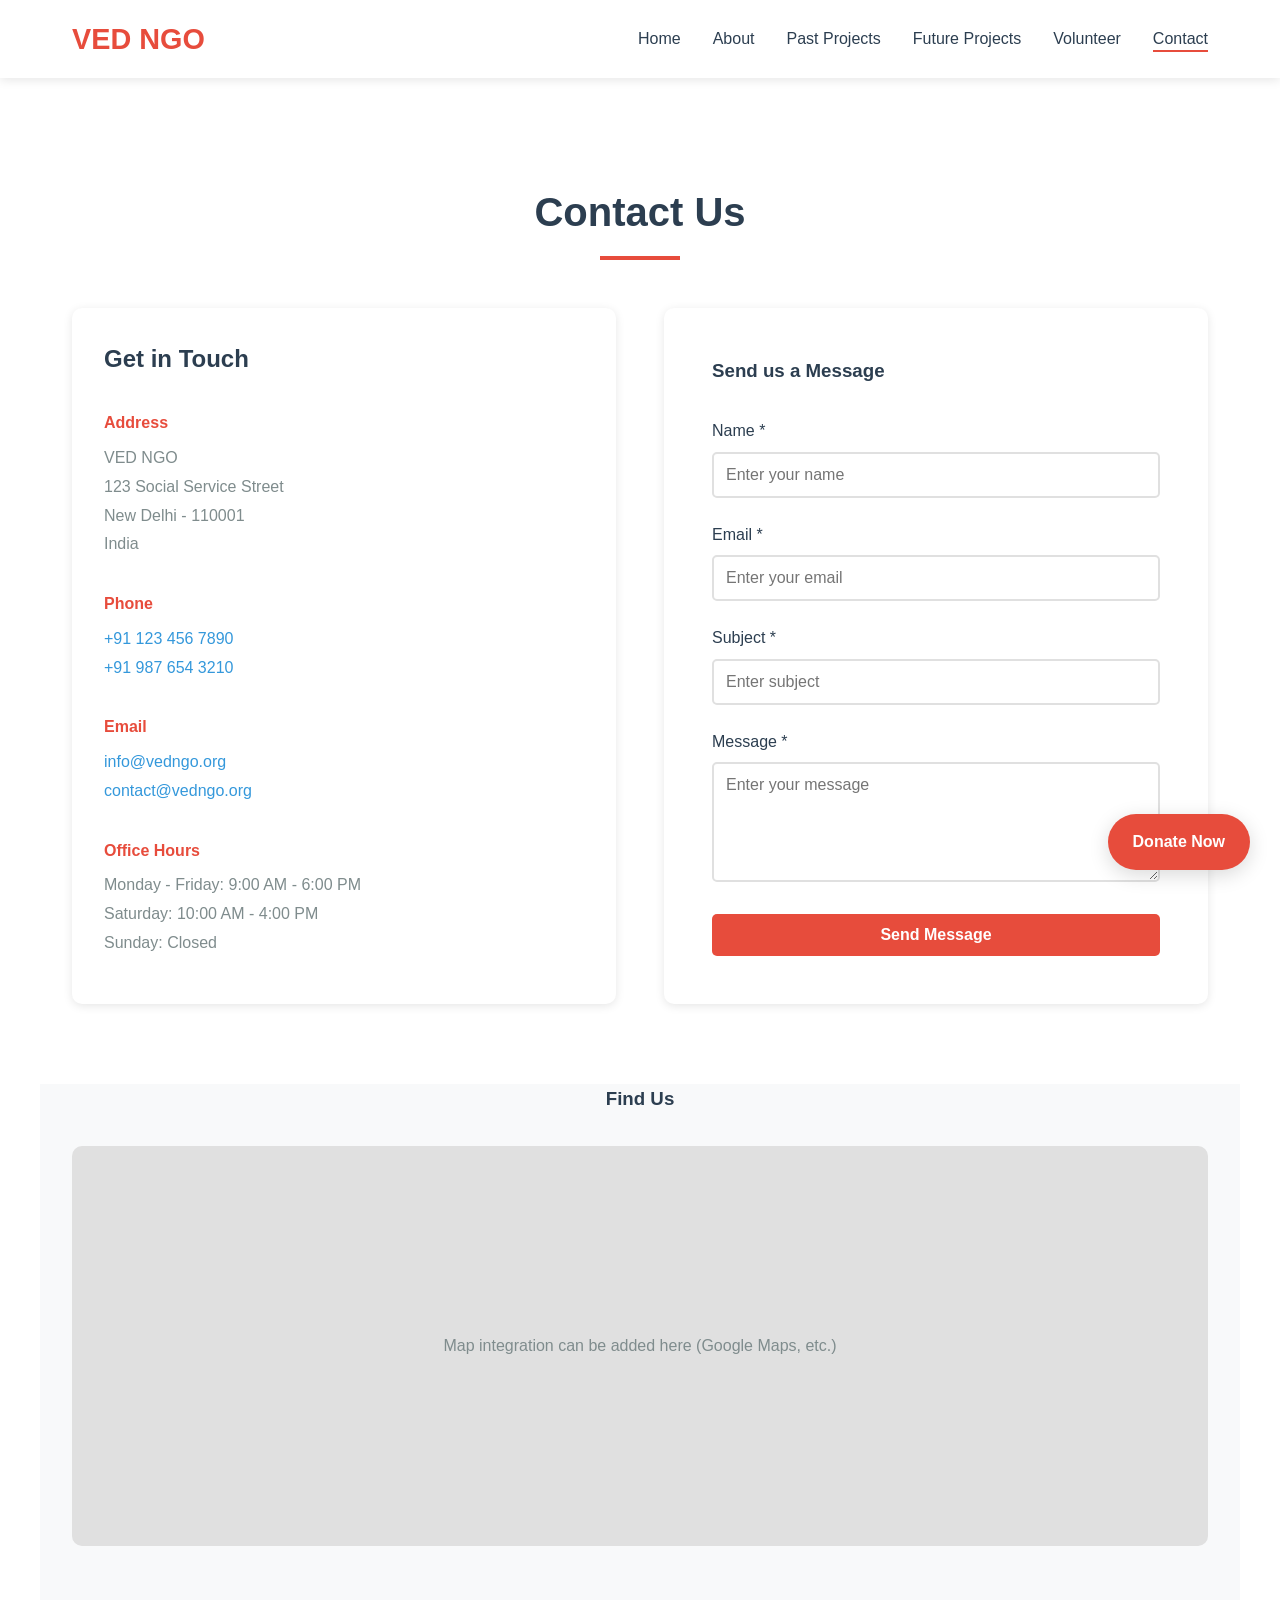
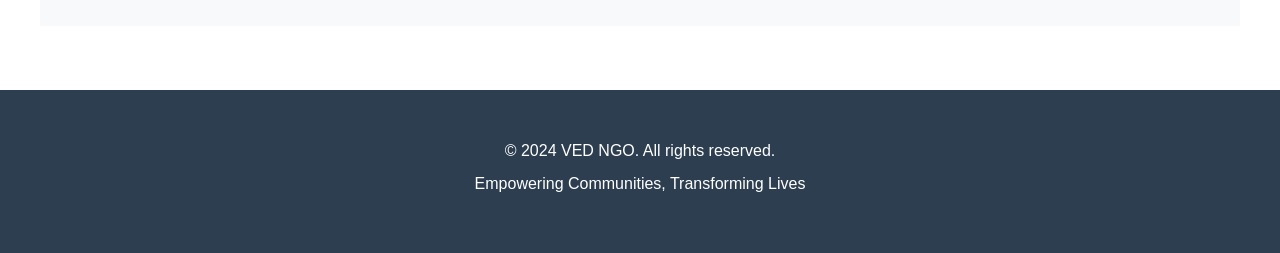
<file: contact.html>
<!DOCTYPE html>
<html lang="en">
<head>
    <meta charset="UTF-8">
    <meta name="viewport" content="width=device-width, initial-scale=1.0">
    <title>Contact Us - VED NGO</title>
    <link rel="stylesheet" href="assets/css/style.css">
</head>
<body>
    <!-- Page Loader -->
    <div class="page-loader">
        <div class="loader-spinner"></div>
    </div>

    <!-- Navigation Bar -->
    <nav class="navbar">
        <div class="nav-container">
            <a href="index.html" class="logo">VED NGO</a>
            <ul class="nav-menu">
                <li><a href="index.html">Home</a></li>
                <li><a href="about.html">About</a></li>
                <li><a href="past-projects.html">Past Projects</a></li>
                <li><a href="future-projects.html">Future Projects</a></li>
                <li><a href="volunteer.html">Volunteer</a></li>
                <li><a href="contact.html">Contact</a></li>
            </ul>
            <div class="mobile-menu-toggle">
                <span></span>
                <span></span>
                <span></span>
            </div>
        </div>
    </nav>

    <!-- Floating Donate Button -->
    <a href="donate.html" class="floating-donate-btn">Donate Now</a>

    <!-- Main Content -->
    <main class="main-content">
        <section class="section" style="padding-top: 100px;">
            <h2 class="section-title">Contact Us</h2>
            
            <div class="grid grid-2" style="gap: 3rem; margin-top: 3rem;">
                <!-- Contact Information -->
                <div>
                    <div class="card" style="height: 100%;">
                        <h3 style="margin-bottom: 2rem; color: var(--secondary-color);">Get in Touch</h3>
                        
                        <div style="margin-bottom: 2rem;">
                            <h4 style="color: var(--primary-color); margin-bottom: 0.5rem;">Address</h4>
                            <p style="color: var(--text-light); line-height: 1.8;">
                                VED NGO<br>
                                123 Social Service Street<br>
                                New Delhi - 110001<br>
                                India
                            </p>
                        </div>

                        <div style="margin-bottom: 2rem;">
                            <h4 style="color: var(--primary-color); margin-bottom: 0.5rem;">Phone</h4>
                            <p style="color: var(--text-light); line-height: 1.8;">
                                <a href="tel:+911234567890" style="color: var(--accent-color); text-decoration: none;">+91 123 456 7890</a><br>
                                <a href="tel:+919876543210" style="color: var(--accent-color); text-decoration: none;">+91 987 654 3210</a>
                            </p>
                        </div>

                        <div style="margin-bottom: 2rem;">
                            <h4 style="color: var(--primary-color); margin-bottom: 0.5rem;">Email</h4>
                            <p style="color: var(--text-light); line-height: 1.8;">
                                <a href="mailto:info@vedngo.org" style="color: var(--accent-color); text-decoration: none;">info@vedngo.org</a><br>
                                <a href="mailto:contact@vedngo.org" style="color: var(--accent-color); text-decoration: none;">contact@vedngo.org</a>
                            </p>
                        </div>

                        <div>
                            <h4 style="color: var(--primary-color); margin-bottom: 0.5rem;">Office Hours</h4>
                            <p style="color: var(--text-light); line-height: 1.8;">
                                Monday - Friday: 9:00 AM - 6:00 PM<br>
                                Saturday: 10:00 AM - 4:00 PM<br>
                                Sunday: Closed
                            </p>
                        </div>
                    </div>
                </div>

                <!-- Contact Form -->
                <div>
                    <div class="form-container">
                        <h3 style="margin-bottom: 2rem; color: var(--secondary-color);">Send us a Message</h3>
                        <form id="contactForm" onsubmit="handleContactSubmit(event)">
                            <div class="form-group">
                                <label for="name">Name *</label>
                                <input type="text" id="name" name="name" required placeholder="Enter your name">
                            </div>

                            <div class="form-group">
                                <label for="email">Email *</label>
                                <input type="email" id="email" name="email" required placeholder="Enter your email">
                            </div>

                            <div class="form-group">
                                <label for="subject">Subject *</label>
                                <input type="text" id="subject" name="subject" required placeholder="Enter subject">
                            </div>

                            <div class="form-group">
                                <label for="message">Message *</label>
                                <textarea id="message" name="message" required placeholder="Enter your message"></textarea>
                            </div>

                            <button type="submit" class="btn" style="width: 100%;">Send Message</button>
                        </form>

                        <!-- Success Message -->
                        <div id="successMessage" class="success-message">
                            <h3 style="margin-bottom: 1rem;">Message Sent Successfully!</h3>
                            <p>Thank you for contacting us. We will get back to you as soon as possible.</p>
                        </div>
                    </div>
                </div>
            </div>
        </section>

        <!-- Map Section (Optional) -->
        <section class="section" style="background: var(--bg-light); padding-top: 0;">
            <div style="max-width: 1200px; margin: 0 auto;">
                <h3 style="text-align: center; margin-bottom: 2rem; color: var(--secondary-color);">Find Us</h3>
                <div style="width: 100%; height: 400px; background: #e0e0e0; border-radius: 10px; display: flex; align-items: center; justify-content: center; color: var(--text-light);">
                    <p>Map integration can be added here (Google Maps, etc.)</p>
                </div>
            </div>
        </section>
    </main>

    <!-- Footer -->
    <footer class="footer">
        <div class="footer-content">
            <p>&copy; 2024 VED NGO. All rights reserved.</p>
            <p>Empowering Communities, Transforming Lives</p>
        </div>
    </footer>

    <script src="assets/js/main.js"></script>
    <script>
        function handleContactSubmit(e) {
            e.preventDefault();
            
            if (!validateForm(e.target)) {
                return;
            }
            
            // Hide form and show success message
            document.getElementById('contactForm').style.display = 'none';
            document.getElementById('successMessage').classList.add('active');
            
            // Scroll to message
            document.getElementById('successMessage').scrollIntoView({ behavior: 'smooth', block: 'center' });
        }
    </script>
</body>
</html>
</file>
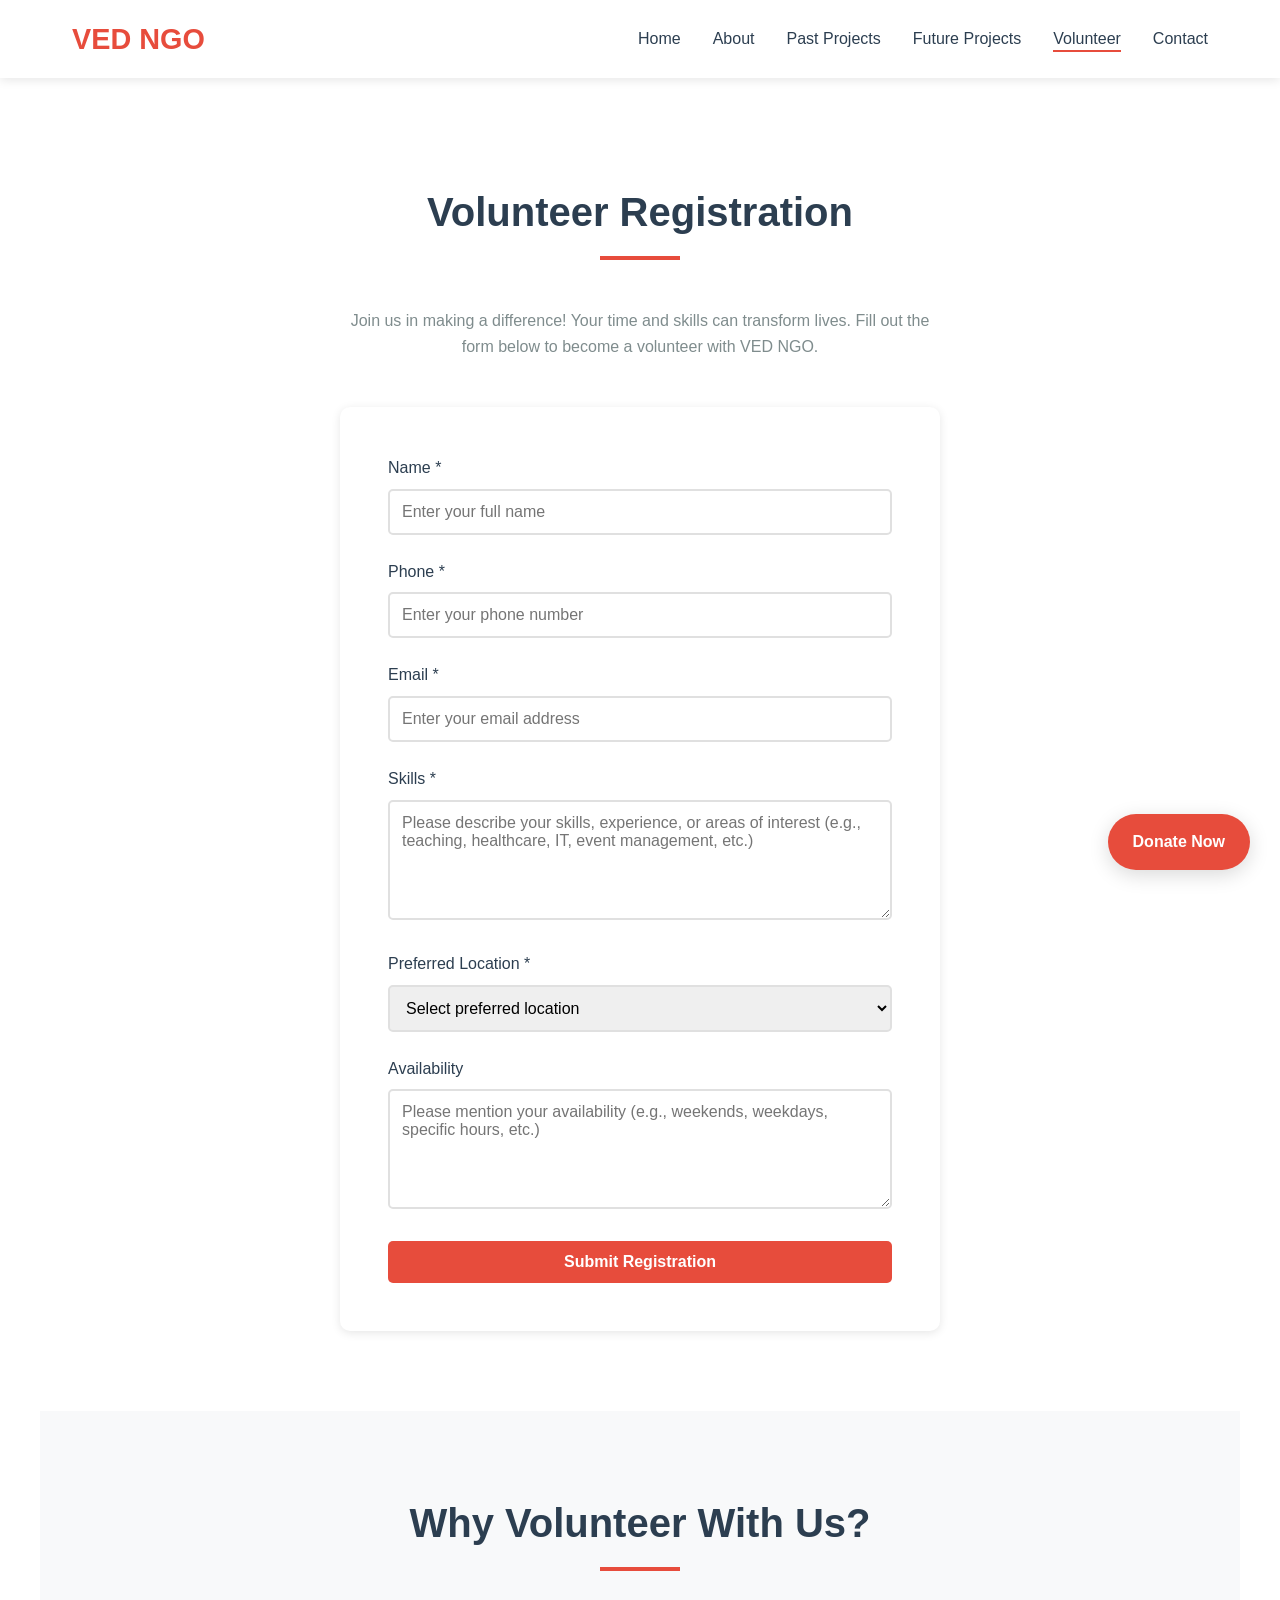
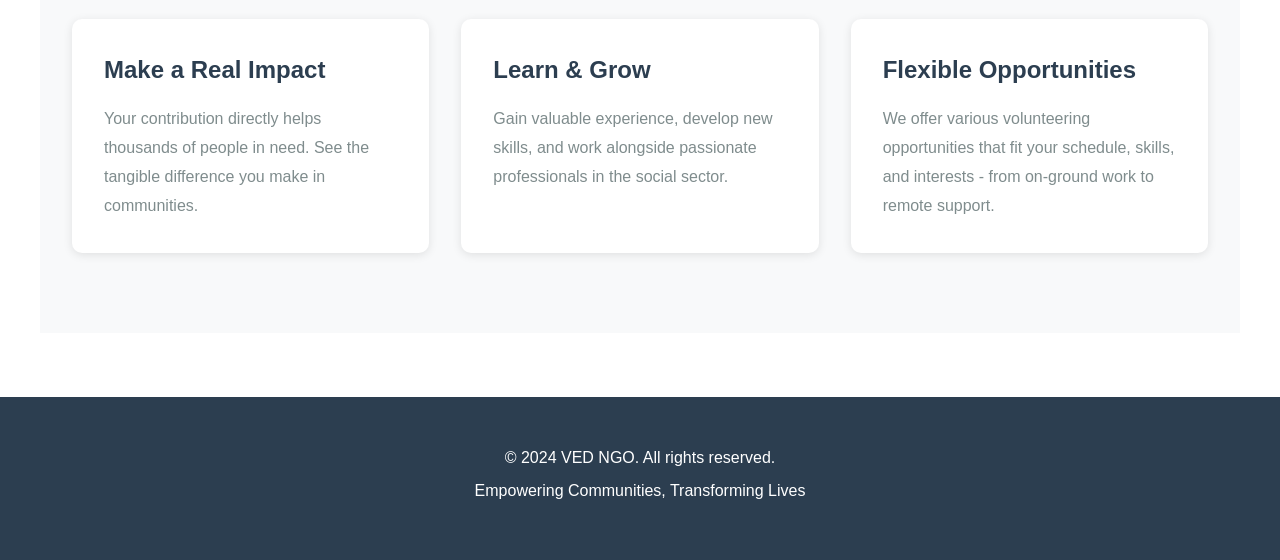
<file: volunteer.html>
<!DOCTYPE html>
<html lang="en">
<head>
    <meta charset="UTF-8">
    <meta name="viewport" content="width=device-width, initial-scale=1.0">
    <title>Volunteer - VED NGO</title>
    <link rel="stylesheet" href="assets/css/style.css">
</head>
<body>
    <!-- Page Loader -->
    <div class="page-loader">
        <div class="loader-spinner"></div>
    </div>

    <!-- Navigation Bar -->
    <nav class="navbar">
        <div class="nav-container">
            <a href="index.html" class="logo">VED NGO</a>
            <ul class="nav-menu">
                <li><a href="index.html">Home</a></li>
                <li><a href="about.html">About</a></li>
                <li><a href="past-projects.html">Past Projects</a></li>
                <li><a href="future-projects.html">Future Projects</a></li>
                <li><a href="volunteer.html">Volunteer</a></li>
                <li><a href="contact.html">Contact</a></li>
            </ul>
            <div class="mobile-menu-toggle">
                <span></span>
                <span></span>
                <span></span>
            </div>
        </div>
    </nav>

    <!-- Floating Donate Button -->
    <a href="donate.html" class="floating-donate-btn">Donate Now</a>

    <!-- Main Content -->
    <main class="main-content">
        <section class="section" style="padding-top: 100px;">
            <h2 class="section-title">Volunteer Registration</h2>
            <p style="text-align: center; color: var(--text-light); margin-bottom: 3rem; max-width: 600px; margin-left: auto; margin-right: auto;">
                Join us in making a difference! Your time and skills can transform lives. Fill out the form below to become a volunteer with VED NGO.
            </p>

            <div class="form-container">
                <form id="volunteerForm" onsubmit="handleVolunteerSubmit(event)">
                    <div class="form-group">
                        <label for="name">Name *</label>
                        <input type="text" id="name" name="name" required placeholder="Enter your full name">
                    </div>

                    <div class="form-group">
                        <label for="phone">Phone *</label>
                        <input type="tel" id="phone" name="phone" required placeholder="Enter your phone number">
                    </div>

                    <div class="form-group">
                        <label for="email">Email *</label>
                        <input type="email" id="email" name="email" required placeholder="Enter your email address">
                    </div>

                    <div class="form-group">
                        <label for="skills">Skills *</label>
                        <textarea id="skills" name="skills" required placeholder="Please describe your skills, experience, or areas of interest (e.g., teaching, healthcare, IT, event management, etc.)"></textarea>
                    </div>

                    <div class="form-group">
                        <label for="location">Preferred Location *</label>
                        <select id="location" name="location" required>
                            <option value="">Select preferred location</option>
                            <option value="delhi">Delhi</option>
                            <option value="mumbai">Mumbai</option>
                            <option value="bangalore">Bangalore</option>
                            <option value="kolkata">Kolkata</option>
                            <option value="chennai">Chennai</option>
                            <option value="hyderabad">Hyderabad</option>
                            <option value="pune">Pune</option>
                            <option value="ahmedabad">Ahmedabad</option>
                            <option value="remote">Remote/Online</option>
                            <option value="any">Any Location</option>
                            <option value="rural">Rural Areas</option>
                        </select>
                    </div>

                    <div class="form-group">
                        <label for="availability">Availability</label>
                        <textarea id="availability" name="availability" placeholder="Please mention your availability (e.g., weekends, weekdays, specific hours, etc.)"></textarea>
                    </div>

                    <button type="submit" class="btn" style="width: 100%;">Submit Registration</button>
                </form>

                <!-- Thank You Message -->
                <div id="thankYouMessage" class="success-message">
                    <h3 style="margin-bottom: 1rem;">Thank You for Registering!</h3>
                    <p>We appreciate your interest in volunteering with VED NGO. Our team will review your application and contact you shortly.</p>
                    <p style="margin-top: 1rem;">Together, we can create lasting change in communities across India!</p>
                </div>
            </div>
        </section>

        <!-- Why Volunteer Section -->
        <section class="section" style="background: var(--bg-light);">
            <h2 class="section-title">Why Volunteer With Us?</h2>
            <div class="grid grid-3">
                <div class="card">
                    <h3>Make a Real Impact</h3>
                    <p>Your contribution directly helps thousands of people in need. See the tangible difference you make in communities.</p>
                </div>
                <div class="card">
                    <h3>Learn & Grow</h3>
                    <p>Gain valuable experience, develop new skills, and work alongside passionate professionals in the social sector.</p>
                </div>
                <div class="card">
                    <h3>Flexible Opportunities</h3>
                    <p>We offer various volunteering opportunities that fit your schedule, skills, and interests - from on-ground work to remote support.</p>
                </div>
            </div>
        </section>
    </main>

    <!-- Footer -->
    <footer class="footer">
        <div class="footer-content">
            <p>&copy; 2024 VED NGO. All rights reserved.</p>
            <p>Empowering Communities, Transforming Lives</p>
        </div>
    </footer>

    <script src="assets/js/main.js"></script>
    <script>
        function handleVolunteerSubmit(e) {
            e.preventDefault();

            const form = e.target;
            const formData = new FormData(form);

            // Validate required fields
            const name = formData.get('name');
            const phone = formData.get('phone');
            const email = formData.get('email');
            const skills = formData.get('skills');
            const location = formData.get('location');

            if (!name || !phone || !email || !skills || !location) {
                alert('Please fill in all required fields');
                return;
            }

            // Create WhatsApp message
            const message = `*Volunteer Registration - VED NGO*%0A%0A` +
                `*Name:* ${name}%0A` +
                `*Phone:* ${phone}%0A` +
                `*Email:* ${email}%0A` +
                `*Skills:* ${skills}%0A` +
                `*Preferred Location:* ${location}%0A` +
                `*Availability:* ${formData.get('availability') || 'Not specified'}`;

            // WhatsApp URL
            const whatsappUrl = `https://wa.me/917521074393?text=${message}`;

            // Redirect to WhatsApp
            window.open(whatsappUrl, '_blank');

            // Show thank you message
            document.getElementById('volunteerForm').style.display = 'none';
            document.getElementById('thankYouMessage').classList.add('active');

            // Scroll to message
            document.getElementById('thankYouMessage').scrollIntoView({ behavior: 'smooth', block: 'center' });
        }
    </script>
</body>
</html>
</file>
<file: assets/css/style.css>
/* ============================================
   VED NGO - Global Styles
   ============================================ */

/* Reset & Base Styles */
* {
    margin: 0;
    padding: 0;
    box-sizing: border-box;
}

:root {
    --primary-color: #e74c3c;
    --secondary-color: #2c3e50;
    --accent-color: #3498db;
    --text-dark: #2c3e50;
    --text-light: #7f8c8d;
    --bg-light: #f8f9fa;
    --white: #ffffff;
    --shadow: 0 2px 10px rgba(0, 0, 0, 0.1);
    --shadow-hover: 0 5px 20px rgba(0, 0, 0, 0.15);
    --transition: all 0.3s ease;
}

body {
    font-family: 'Segoe UI', Tahoma, Geneva, Verdana, sans-serif;
    line-height: 1.6;
    color: var(--text-dark);
    overflow-x: hidden;
}

/* Loading Animation */
.page-loader {
    position: fixed;
    top: 0;
    left: 0;
    width: 100%;
    height: 100%;
    background: var(--white);
    display: flex;
    justify-content: center;
    align-items: center;
    z-index: 9999;
    transition: opacity 0.5s ease, visibility 0.5s ease;
}

.page-loader.hidden {
    opacity: 0;
    visibility: hidden;
}

.loader-spinner {
    width: 50px;
    height: 50px;
    border: 5px solid var(--bg-light);
    border-top-color: var(--primary-color);
    border-radius: 50%;
    animation: spin 1s linear infinite;
}

@keyframes spin {
    to { transform: rotate(360deg); }
}

/* Navigation Bar */
.navbar {
    position: fixed;
    top: 0;
    width: 100%;
    background: var(--white);
    box-shadow: var(--shadow);
    z-index: 1000;
    transition: var(--transition);
}

.navbar.scrolled {
    box-shadow: var(--shadow-hover);
}

.nav-container {
    max-width: 1200px;
    margin: 0 auto;
    padding: 1rem 2rem;
    display: flex;
    justify-content: space-between;
    align-items: center;
}

.logo {
    font-size: 1.8rem;
    font-weight: bold;
    color: var(--primary-color);
    text-decoration: none;
}

.nav-menu {
    display: flex;
    list-style: none;
    gap: 2rem;
}

.nav-menu a {
    text-decoration: none;
    color: var(--text-dark);
    font-weight: 500;
    transition: var(--transition);
    position: relative;
}

.nav-menu a::after {
    content: '';
    position: absolute;
    bottom: -5px;
    left: 0;
    width: 0;
    height: 2px;
    background: var(--primary-color);
    transition: var(--transition);
}

.nav-menu a:hover::after,
.nav-menu a.active::after {
    width: 100%;
}

.nav-menu a:hover {
    color: var(--primary-color);
}

.mobile-menu-toggle {
    display: none;
    flex-direction: column;
    cursor: pointer;
    gap: 5px;
}

.mobile-menu-toggle span {
    width: 25px;
    height: 3px;
    background: var(--text-dark);
    transition: var(--transition);
}

/* Floating Donate Button */
.floating-donate-btn {
    position: fixed;
    bottom: 30px;
    right: 30px;
    background: var(--primary-color);
    color: var(--white);
    padding: 15px 25px;
    border-radius: 50px;
    text-decoration: none;
    font-weight: bold;
    box-shadow: var(--shadow-hover);
    z-index: 999;
    transition: var(--transition);
    animation: pulse 2s infinite;
}

.floating-donate-btn:hover {
    transform: translateY(-5px);
    box-shadow: 0 8px 25px rgba(231, 76, 60, 0.4);
}

@keyframes pulse {
    0%, 100% { transform: scale(1); }
    50% { transform: scale(1.05); }
}

/* Main Content */
.main-content {
    margin-top: 80px;
    min-height: calc(100vh - 80px);
}

/* Section Styles */
.section {
    padding: 80px 2rem;
    max-width: 1200px;
    margin: 0 auto;
}

.section-title {
    text-align: center;
    font-size: 2.5rem;
    margin-bottom: 3rem;
    color: var(--secondary-color);
    position: relative;
    padding-bottom: 1rem;
}

.section-title::after {
    content: '';
    position: absolute;
    bottom: 0;
    left: 50%;
    transform: translateX(-50%);
    width: 80px;
    height: 4px;
    background: var(--primary-color);
}

/* Image Slider */
.slider-container {
    position: relative;
    width: 100%;
    height: 600px;
    overflow: hidden;
    margin-top: 80px;
}

.slider {
    position: relative;
    width: 100%;
    height: 100%;
}

.slide {
    position: absolute;
    width: 100%;
    height: 100%;
    opacity: 0;
    transition: opacity 1s ease;
}

.slide.active {
    opacity: 1;
}

.slide img {
    width: 100%;
    height: 100%;
    object-fit: cover;
}

.slide-overlay {
    position: absolute;
    left: 0;
    top: 0;
    width: 30%;
    height: 100%;
    background: rgba(44, 62, 80, 0.7);
    display: flex;
    flex-direction: column;
    justify-content: center;
    padding: 3rem;
    color: var(--white);
    z-index: 2;
}

.slide-overlay h2 {
    font-size: 2.5rem;
    margin-bottom: 1rem;
}

.slide-overlay p {
    font-size: 1.1rem;
    margin-bottom: 2rem;
    line-height: 1.8;
}

.btn {
    display: block;
    padding: 12px 30px;
    background: var(--primary-color);
    color: var(--white);
    text-decoration: none;
    border-radius: 5px;
    font-weight: bold;
    transition: var(--transition);
    border: none;
    cursor: pointer;
    font-size: 1rem;
}

.btn:hover {
    background: #c0392b;
    transform: translateY(-2px);
    box-shadow: var(--shadow-hover);
}

.btn-secondary {
    background: var(--accent-color);
    display: block;
    padding: 12px 30px;
    color: var(--white);
    text-decoration: none;
    border-radius: 5px;
    font-weight: bold;
    transition: var(--transition);
    border: none;
    cursor: pointer;
    font-size: 1rem;
}

.btn-secondary:hover {
    background: #2980b9;
}

.slider-controls {
    position: absolute;
    bottom: 20px;
    left: 50%;
    transform: translateX(-50%);
    display: flex;
    gap: 10px;
    z-index: 3;
}

.slider-dot {
    width: 12px;
    height: 12px;
    border-radius: 50%;
    background: rgba(255, 255, 255, 0.5);
    cursor: pointer;
    transition: var(--transition);
}

.slider-dot.active {
    background: var(--white);
    width: 30px;
    border-radius: 6px;
}

.slider-arrow {
    position: absolute;
    top: 50%;
    transform: translateY(-50%);
    background: rgba(255, 255, 255, 0.3);
    color: var(--white);
    border: none;
    width: 50px;
    height: 50px;
    border-radius: 50%;
    cursor: pointer;
    font-size: 1.5rem;
    transition: var(--transition);
    z-index: 3;
}

.slider-arrow:hover {
    background: rgba(255, 255, 255, 0.5);
}

.slider-arrow.prev {
    left: 20px;
}

.slider-arrow.next {
    right: 20px;
}

/* Grid Layouts */
.grid {
    display: grid;
    gap: 2rem;
}

.grid-2 {
    grid-template-columns: repeat(auto-fit, minmax(300px, 1fr));
}

.grid-3 {
    grid-template-columns: repeat(auto-fit, minmax(250px, 1fr));
}

.grid-4 {
    grid-template-columns: repeat(auto-fit, minmax(200px, 1fr));
}

/* Cards */
.card {
    background: var(--white);
    border-radius: 10px;
    padding: 2rem;
    box-shadow: var(--shadow);
    transition: var(--transition);
    overflow: hidden;
}

.card:hover {
    transform: translateY(-5px);
    box-shadow: var(--shadow-hover);
}

.card img {
    width: 100%;
    height: 200px;
    object-fit: cover;
    border-radius: 5px;
    margin-bottom: 1rem;
}

.card h3 {
    color: var(--secondary-color);
    margin-bottom: 1rem;
    font-size: 1.5rem;
}

.card p {
    color: var(--text-light);
    line-height: 1.8;
}

/* Team Cards */
.team-card {
    background: var(--white);
    border-radius: 15px;
    padding: 2rem;
    box-shadow: var(--shadow);
    transition: var(--transition);
    overflow: hidden;
    display: flex;
    flex-direction: column;
    align-items: center;
    text-align: center;
    height: 100%;
}

.team-card:hover {
    transform: translateY(-8px);
    box-shadow: var(--shadow-hover);
}

.team-card {
    position: relative;
}

.team-card {
    position: relative;
}

.team-card img {
    width: 180px;
    height: 180px;
    object-fit: cover;
    border-radius: 15px;
    margin-bottom: 1.5rem;
    position: relative;
    z-index: 1;
    transition: var(--transition);
    border: 5px solid transparent;
    background: 
        linear-gradient(white, white) padding-box,
        linear-gradient(135deg, #e74c3c, #3498db, #e74c3c, #2ecc71) border-box;
    background-size: 300% 300%;
    animation: borderGradient 4s ease infinite;
    box-shadow: 0 10px 30px rgba(0, 0, 0, 0.15),
                inset 0 0 20px rgba(255, 255, 255, 0.1);
}

@keyframes borderGradient {
    0%, 100% {
        background-position: 0% 50%;
    }
    50% {
        background-position: 100% 50%;
    }
}

.team-card:hover img {
    transform: scale(1.05);
    box-shadow: 0 15px 40px rgba(0, 0, 0, 0.2),
                inset 0 0 25px rgba(255, 255, 255, 0.15);
    animation-duration: 2s;
}

.team-card h3 {
    color: var(--secondary-color);
    margin-bottom: 0.5rem;
    font-size: 1.4rem;
    font-weight: 600;
}

.team-card .designation {
    color: var(--primary-color);
    font-weight: bold;
    margin-bottom: 1rem;
    font-size: 1rem;
}

.team-card .description {
    color: var(--text-light);
    margin-bottom: 1.5rem;
    line-height: 1.7;
    flex-grow: 1;
    font-size: 0.95rem;
}

.team-card .email {
    color: var(--accent-color);
    font-size: 0.9rem;
    text-decoration: none;
    transition: var(--transition);
    word-break: break-word;
}

.team-card .email:hover {
    color: var(--primary-color);
    text-decoration: underline;
}

.team-grid {
    display: grid;
    grid-template-columns: repeat(auto-fit, minmax(300px, 1fr));
    gap: 2.5rem;
    margin-top: 3rem;
}

@media (max-width: 768px) {
    .team-grid {
        grid-template-columns: repeat(auto-fit, minmax(280px, 1fr));
        gap: 2rem;
    }
    
    .team-card {
        padding: 2.5rem 1.5rem;
    }
    
    .team-card img {
        width: 220px;
        height: 220px;
        border-width: 6px;
        box-shadow: 0 10px 30px rgba(0, 0, 0, 0.15),
                    inset 0 0 20px rgba(255, 255, 255, 0.1);
    }
    
    .team-card:hover img {
        box-shadow: 0 15px 40px rgba(0, 0, 0, 0.2),
                    inset 0 0 25px rgba(255, 255, 255, 0.15);
    }
    
    .team-card h3 {
        font-size: 1.5rem;
    }
    
    .team-card .designation {
        font-size: 1.1rem;
    }
}

@media (max-width: 480px) {
    .team-grid {
        grid-template-columns: 1fr;
        gap: 2.5rem;
    }
    
    .team-card {
        padding: 2.5rem 1.5rem;
    }
    
    .team-card img {
        width: 200px;
        height: 200px;
        border-width: 6px;
        box-shadow: 0 10px 30px rgba(0, 0, 0, 0.15),
                    inset 0 0 20px rgba(255, 255, 255, 0.1);
    }
    
    .team-card:hover img {
        box-shadow: 0 15px 40px rgba(0, 0, 0, 0.2),
                    inset 0 0 25px rgba(255, 255, 255, 0.15);
    }
}

/* Impact Stats */
.stats-grid {
    display: grid;
    grid-template-columns: repeat(auto-fit, minmax(200px, 1fr));
    gap: 2rem;
    margin-top: 3rem;
}

.stat-card {
    text-align: center;
    padding: 2rem;
    background: var(--white);
    border-radius: 10px;
    box-shadow: var(--shadow);
    transition: var(--transition);
}

.stat-card:hover {
    transform: translateY(-5px);
    box-shadow: var(--shadow-hover);
}

.stat-number {
    font-size: 3rem;
    font-weight: bold;
    color: var(--primary-color);
    margin-bottom: 0.5rem;
}

.stat-label {
    font-size: 1.1rem;
    color: var(--text-light);
}

/* Testimonials */
.testimonials-container {
    position: relative;
    max-width: 800px;
    margin: 0 auto;
}

.testimonial-card {
    background: var(--white);
    padding: 2rem;
    border-radius: 10px;
    box-shadow: var(--shadow);
    text-align: center;
    display: none;
}

.testimonial-card.active {
    display: block;
    animation: fadeIn 0.5s ease;
}

@keyframes fadeIn {
    from { opacity: 0; transform: translateY(20px); }
    to { opacity: 1; transform: translateY(0); }
}

.testimonial-text {
    font-size: 1.1rem;
    font-style: italic;
    color: var(--text-light);
    margin-bottom: 1.5rem;
    line-height: 1.8;
}

.testimonial-author {
    font-weight: bold;
    color: var(--secondary-color);
}

/* Forms */
.form-container {
    max-width: 600px;
    margin: 0 auto;
    background: var(--white);
    padding: 3rem;
    border-radius: 10px;
    box-shadow: var(--shadow);
}

.form-group {
    margin-bottom: 1.5rem;
}

.form-group label {
    display: block;
    margin-bottom: 0.5rem;
    color: var(--text-dark);
    font-weight: 500;
}

.form-group input,
.form-group textarea,
.form-group select {
    width: 100%;
    padding: 12px;
    border: 2px solid #e0e0e0;
    border-radius: 5px;
    font-size: 1rem;
    transition: var(--transition);
    font-family: inherit;
}

.form-group input:focus,
.form-group textarea:focus,
.form-group select:focus {
    outline: none;
    border-color: var(--primary-color);
}

.form-group textarea {
    resize: vertical;
    min-height: 120px;
}

.checkbox-group {
    display: flex;
    align-items: center;
    gap: 0.5rem;
}

.checkbox-group input[type="checkbox"] {
    width: auto;
}

/* Account Details */
.account-details {
    background: var(--bg-light);
    padding: 2rem;
    border-radius: 10px;
    margin-top: 2rem;
}

.account-details h3 {
    margin-bottom: 1rem;
    color: var(--secondary-color);
}

.account-info {
    background: var(--white);
    padding: 1rem;
    border-radius: 5px;
    margin-bottom: 1rem;
    display: flex;
    justify-content: space-between;
    align-items: center;
}

.copy-btn {
    padding: 8px 15px;
    background: var(--accent-color);
    color: var(--white);
    border: none;
    border-radius: 5px;
    cursor: pointer;
    font-size: 0.9rem;
    transition: var(--transition);
}

.copy-btn:hover {
    background: #2980b9;
}

/* Modal */
.modal {
    display: none;
    position: fixed;
    top: 0;
    left: 0;
    width: 100%;
    height: 100%;
    background: rgba(0, 0, 0, 0.8);
    z-index: 2000;
    overflow-y: auto;
}

.modal.active {
    display: flex;
    justify-content: center;
    align-items: center;
    padding: 2rem;
}

.modal-content {
    background: var(--white);
    border-radius: 10px;
    max-width: 800px;
    width: 100%;
    max-height: 90vh;
    overflow-y: auto;
    position: relative;
    animation: modalSlideIn 0.3s ease;
}

@keyframes modalSlideIn {
    from {
        opacity: 0;
        transform: translateY(-50px);
    }
    to {
        opacity: 1;
        transform: translateY(0);
    }
}

.modal-header {
    padding: 2rem;
    border-bottom: 1px solid #e0e0e0;
    display: flex;
    justify-content: space-between;
    align-items: center;
}

.modal-header h2 {
    color: var(--secondary-color);
}

.modal-close {
    background: none;
    border: none;
    font-size: 2rem;
    cursor: pointer;
    color: var(--text-light);
    transition: var(--transition);
}

.modal-close:hover {
    color: var(--primary-color);
}

.modal-body {
    padding: 2rem;
}

.modal-body img {
    width: 100%;
    border-radius: 5px;
    margin-bottom: 1rem;
}

/* Success Message */
.success-message {
    display: none;
    background: #27ae60;
    color: var(--white);
    padding: 1.5rem;
    border-radius: 5px;
    margin-top: 1rem;
    text-align: center;
}

.success-message.active {
    display: block;
    animation: fadeIn 0.5s ease;
}

/* Footer */
.footer {
    background: var(--secondary-color);
    color: var(--white);
    padding: 3rem 2rem;
    text-align: center;
    margin-top: 4rem;
}

.footer-content {
    max-width: 1200px;
    margin: 0 auto;
}

.footer p {
    margin-bottom: 0.5rem;
}

/* Responsive Design */
@media (max-width: 768px) {
    .nav-menu {
        position: fixed;
        top: 70px;
        left: -100%;
        width: 100%;
        background: var(--white);
        flex-direction: column;
        padding: 2rem;
        box-shadow: var(--shadow);
        transition: var(--transition);
    }

    .nav-menu.active {
        left: 0;
    }

    .mobile-menu-toggle {
        display: flex;
    }

    .slide-overlay {
        width: 100%;
        background: rgba(44, 62, 80, 0.8);
    }

    .slide-overlay h2 {
        font-size: 1.8rem;
    }

    .section-title {
        font-size: 2rem;
    }

    .slider-container {
        height: 400px;
    }

    .form-container {
        padding: 2rem 1.5rem;
    }

    .floating-donate-btn {
        bottom: 20px;
        right: 20px;
        padding: 12px 20px;
        font-size: 0.9rem;
    }

    .grid-2,
    .grid-3,
    .grid-4 {
        grid-template-columns: 1fr;
    }
}

@media (max-width: 480px) {
    .section {
        padding: 60px 1rem;
    }

    .slider-container {
        height: 300px;
    }

    .slide-overlay {
        padding: 2rem 1.5rem;
    }

    .slide-overlay h2 {
        font-size: 1.5rem;
    }

    .stat-number {
        font-size: 2rem;
    }
}
</file>
